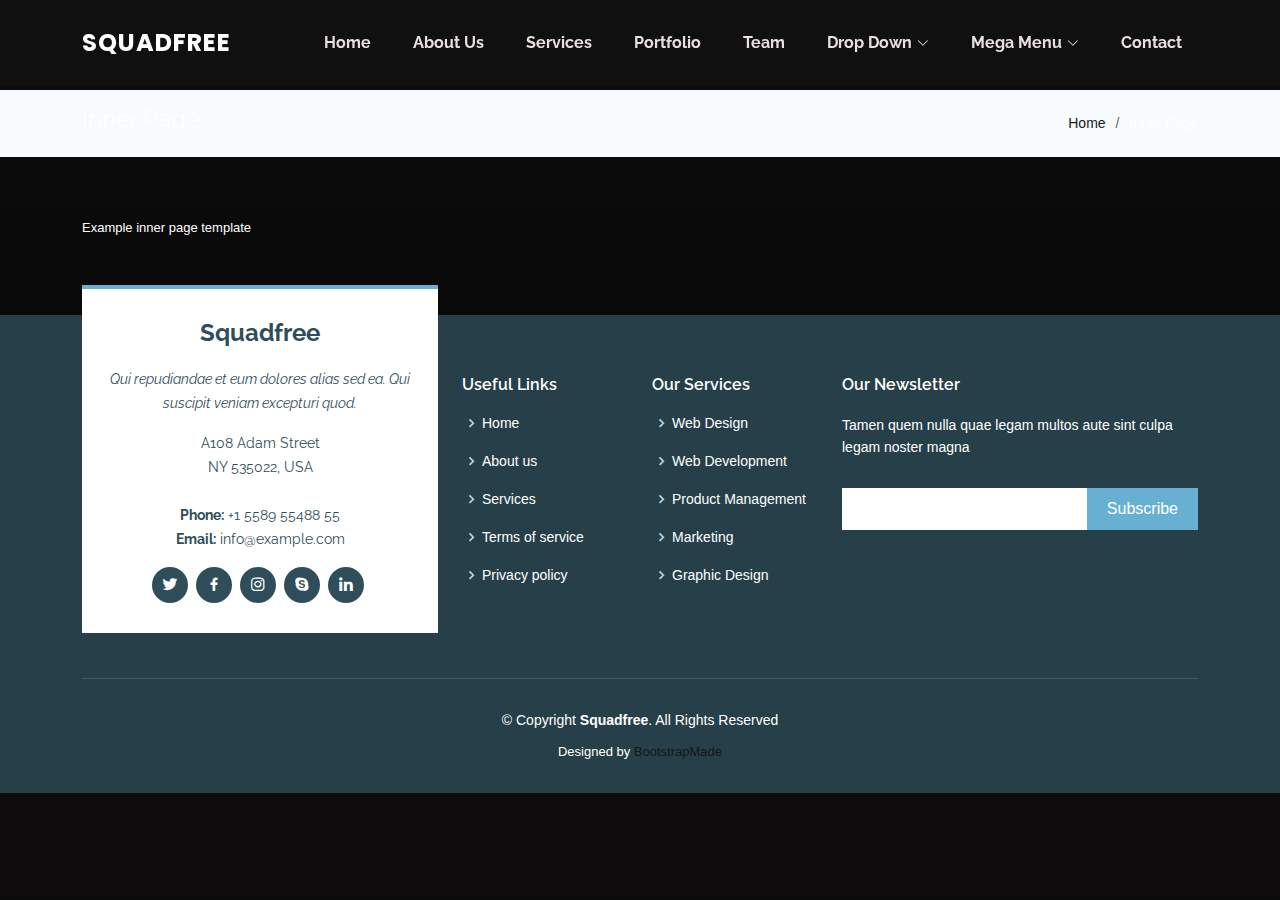
<file: Squadfree/inner-page.html>
<!DOCTYPE html>
<html lang="en">

<head>
  <meta charset="utf-8">
  <meta content="width=device-width, initial-scale=1.0" name="viewport">

  <title>Inner Page - Squadfree Bootstrap Template</title>
  <meta content="" name="description">
  <meta content="" name="keywords">

  <!-- Favicons -->
  <link href="assets/img/favicon.png" rel="icon">
  <link href="assets/img/apple-touch-icon.png" rel="apple-touch-icon">

  <!-- Google Fonts -->
  <link href="https://fonts.googleapis.com/css?family=Open+Sans:300,300i,400,400i,600,600i,700,700i|Raleway:300,300i,400,400i,500,500i,600,600i,700,700i|Poppins:300,300i,400,400i,500,500i,600,600i,700,700i" rel="stylesheet">

  <!-- Vendor CSS Files -->
  <link href="assets/vendor/aos/aos.css" rel="stylesheet">
  <link href="assets/vendor/bootstrap/css/bootstrap.min.css" rel="stylesheet">
  <link href="assets/vendor/bootstrap-icons/bootstrap-icons.css" rel="stylesheet">
  <link href="assets/vendor/boxicons/css/boxicons.min.css" rel="stylesheet">
  <link href="assets/vendor/glightbox/css/glightbox.min.css" rel="stylesheet">
  <link href="assets/vendor/swiper/swiper-bundle.min.css" rel="stylesheet">

  <!-- Template Main CSS File -->
  <link href="assets/css/style.css" rel="stylesheet">

  <!-- =======================================================
  * Template Name: Squadfree - v4.11.0
  * Template URL: https://bootstrapmade.com/squadfree-free-bootstrap-template-creative/
  * Author: BootstrapMade.com
  * License: https://bootstrapmade.com/license/
  ======================================================== -->
</head>

<body>

  <!-- ======= Header ======= -->
  <header id="header" class="fixed-top ">
    <div class="container d-flex align-items-center justify-content-between position-relative">

      <div class="logo">
        <h1 class="text-light"><a href="index.html"><span>Squadfree</span></a></h1>
        <!-- Uncomment below if you prefer to use an image logo -->
        <!-- <a href="index.html"><img src="assets/img/logo.png" alt="" class="img-fluid"></a>-->
      </div>

      <nav id="navbar" class="navbar">
        <ul>
          <li><a class="nav-link scrollto " href="#hero">Home</a></li>
          <li><a class="nav-link scrollto" href="#about">About Us</a></li>
          <li><a class="nav-link scrollto" href="#services">Services</a></li>
          <li><a class="nav-link scrollto" href="#portfolio">Portfolio</a></li>
          <li><a class="nav-link scrollto" href="#team">Team</a></li>
          <li class="dropdown"><a href="#"><span>Drop Down</span> <i class="bi bi-chevron-down"></i></a>
            <ul>
              <li><a href="#">Drop Down 1</a></li>
              <li class="dropdown"><a href="#"><span>Deep Drop Down</span> <i class="bi bi-chevron-right"></i></a>
                <ul>
                  <li><a href="#">Deep Drop Down 1</a></li>
                  <li><a href="#">Deep Drop Down 2</a></li>
                  <li><a href="#">Deep Drop Down 3</a></li>
                  <li><a href="#">Deep Drop Down 4</a></li>
                  <li><a href="#">Deep Drop Down 5</a></li>
                </ul>
              </li>
              <li><a href="#">Drop Down 2</a></li>
              <li><a href="#">Drop Down 3</a></li>
              <li><a href="#">Drop Down 4</a></li>
            </ul>
          </li>
          <li class="dropdown megamenu"><a href="#"><span>Mega Menu</span> <i class="bi bi-chevron-down"></i></a>
            <ul>
              <li>
                <strong>Column 1</strong>
                <a href="#">Column 1 link 1</a>
                <a href="#">Column 1 link 2</a>
                <a href="#">Column 1 link 3</a>
              </li>
              <li>
                <strong>Column 2</strong>
                <a href="#">Column 2 link 1</a>
                <a href="#">Column 2 link 2</a>
                <a href="#">Column 3 link 3</a>
              </li>
              <li>
                <strong>Column 3</strong>
                <a href="#">Column 3 link 1</a>
                <a href="#">Column 3 link 2</a>
                <a href="#">Column 3 link 3</a>
              </li>
              <li>
                <strong>Column 4</strong>
                <a href="#">Column 4 link 1</a>
                <a href="#">Column 4 link 2</a>
                <a href="#">Column 4 link 3</a>
              </li>
              <li>
                <strong>Column 5</strong>
                <a href="#">Column 5 link 1</a>
                <a href="#">Column 5 link 2</a>
                <a href="#">Column 5 link 3</a>
              </li>
            </ul>
          </li>
          <li><a class="nav-link scrollto" href="#contact">Contact</a></li>
        </ul>
        <i class="bi bi-list mobile-nav-toggle"></i>
      </nav><!-- .navbar -->

    </div>
  </header><!-- End Header -->

  <main id="main">

    <!-- ======= Breadcrumbs Section ======= -->
    <section class="breadcrumbs">
      <div class="container">

        <div class="d-flex justify-content-between align-items-center">
          <h2>Inner Page</h2>
          <ol>
            <li><a href="index.html">Home</a></li>
            <li>Inner Page</li>
          </ol>
        </div>

      </div>
    </section><!-- End Breadcrumbs Section -->

    <section class="inner-page">
      <div class="container">
        <p>
          Example inner page template
        </p>
      </div>
    </section>

  </main><!-- End #main -->

  <!-- ======= Footer ======= -->
  <footer id="footer">
    <div class="footer-top">
      <div class="container">
        <div class="row">

          <div class="col-lg-4 col-md-6">
            <div class="footer-info">
              <h3>Squadfree</h3>
              <p class="pb-3"><em>Qui repudiandae et eum dolores alias sed ea. Qui suscipit veniam excepturi quod.</em></p>
              <p>
                A108 Adam Street <br>
                NY 535022, USA<br><br>
                <strong>Phone:</strong> +1 5589 55488 55<br>
                <strong>Email:</strong> info@example.com<br>
              </p>
              <div class="social-links mt-3">
                <a href="#" class="twitter"><i class="bx bxl-twitter"></i></a>
                <a href="#" class="facebook"><i class="bx bxl-facebook"></i></a>
                <a href="#" class="instagram"><i class="bx bxl-instagram"></i></a>
                <a href="#" class="google-plus"><i class="bx bxl-skype"></i></a>
                <a href="#" class="linkedin"><i class="bx bxl-linkedin"></i></a>
              </div>
            </div>
          </div>

          <div class="col-lg-2 col-md-6 footer-links">
            <h4>Useful Links</h4>
            <ul>
              <li><i class="bx bx-chevron-right"></i> <a href="#">Home</a></li>
              <li><i class="bx bx-chevron-right"></i> <a href="#">About us</a></li>
              <li><i class="bx bx-chevron-right"></i> <a href="#">Services</a></li>
              <li><i class="bx bx-chevron-right"></i> <a href="#">Terms of service</a></li>
              <li><i class="bx bx-chevron-right"></i> <a href="#">Privacy policy</a></li>
            </ul>
          </div>

          <div class="col-lg-2 col-md-6 footer-links">
            <h4>Our Services</h4>
            <ul>
              <li><i class="bx bx-chevron-right"></i> <a href="#">Web Design</a></li>
              <li><i class="bx bx-chevron-right"></i> <a href="#">Web Development</a></li>
              <li><i class="bx bx-chevron-right"></i> <a href="#">Product Management</a></li>
              <li><i class="bx bx-chevron-right"></i> <a href="#">Marketing</a></li>
              <li><i class="bx bx-chevron-right"></i> <a href="#">Graphic Design</a></li>
            </ul>
          </div>

          <div class="col-lg-4 col-md-6 footer-newsletter">
            <h4>Our Newsletter</h4>
            <p>Tamen quem nulla quae legam multos aute sint culpa legam noster magna</p>
            <form action="" method="post">
              <input type="email" name="email"><input type="submit" value="Subscribe">
            </form>

          </div>

        </div>
      </div>
    </div>

    <div class="container">
      <div class="copyright">
        &copy; Copyright <strong><span>Squadfree</span></strong>. All Rights Reserved
      </div>
      <div class="credits">
        <!-- All the links in the footer should remain intact. -->
        <!-- You can delete the links only if you purchased the pro version. -->
        <!-- Licensing information: https://bootstrapmade.com/license/ -->
        <!-- Purchase the pro version with working PHP/AJAX contact form: https://bootstrapmade.com/squadfree-free-bootstrap-template-creative/ -->
        Designed by <a href="https://bootstrapmade.com/">BootstrapMade</a>
      </div>
    </div>
  </footer><!-- End Footer -->

  <a href="#" class="back-to-top d-flex align-items-center justify-content-center"><i class="bi bi-arrow-up-short"></i></a>

  <!-- Vendor JS Files -->
  <script src="assets/vendor/purecounter/purecounter_vanilla.js"></script>
  <script src="assets/vendor/aos/aos.js"></script>
  <script src="assets/vendor/bootstrap/js/bootstrap.bundle.min.js"></script>
  <script src="assets/vendor/glightbox/js/glightbox.min.js"></script>
  <script src="assets/vendor/isotope-layout/isotope.pkgd.min.js"></script>
  <script src="assets/vendor/swiper/swiper-bundle.min.js"></script>
  <script src="assets/vendor/php-email-form/validate.js"></script>

  <!-- Template Main JS File -->
  <script src="assets/js/main.js"></script>

</body>

</html>
</file>
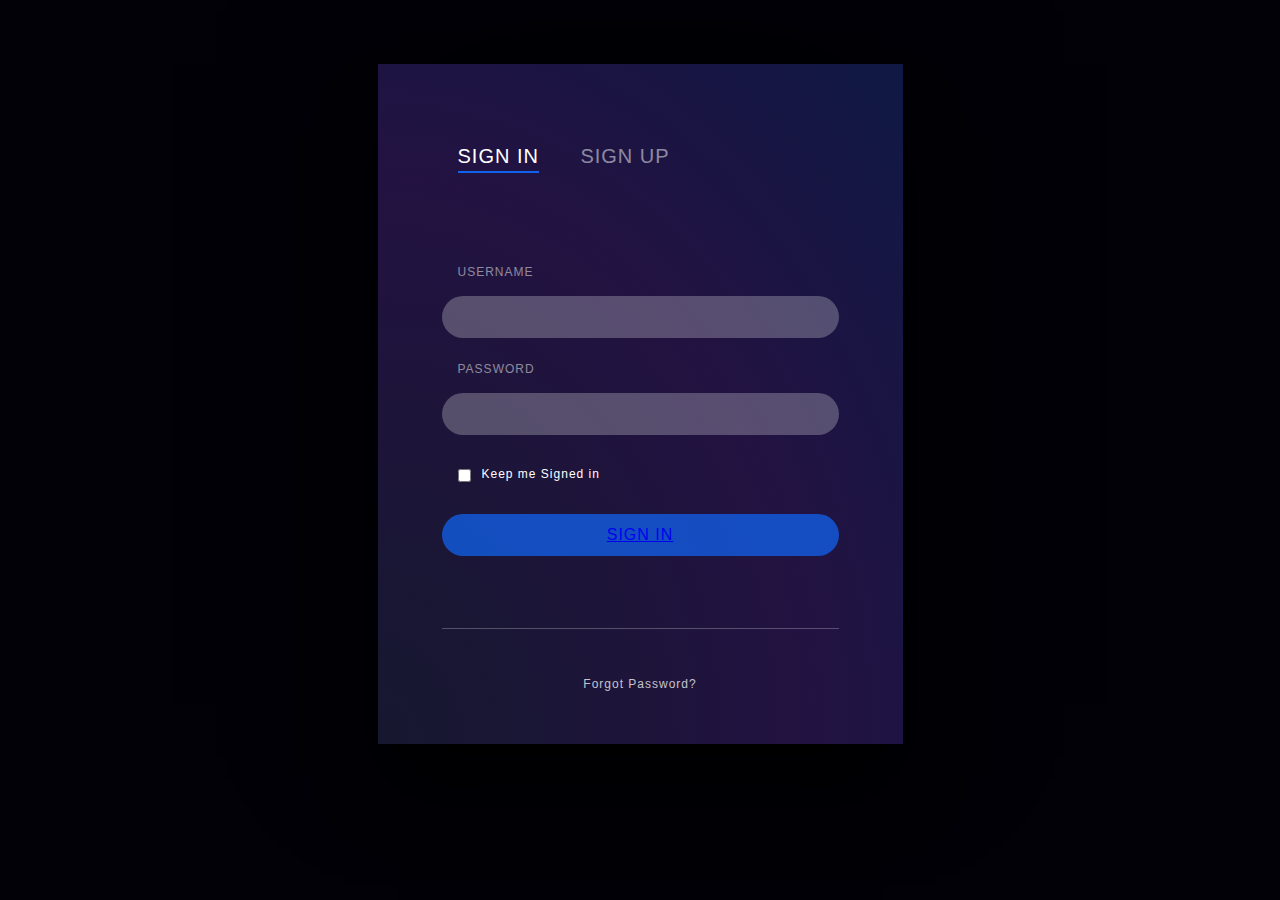
<file: Squadfree/login.html>
<!DOCTYPE html>
<html lang="en" >
<head>
  <meta charset="UTF-8">
  <title>Sign In / Sign Up | Nothing4us</title>
  <link href="assets/css/login.css" rel="stylesheet">
</head>
<body>
<!-- partial:index.partial.html -->
<div class="login-container">
	<form action="" class="form-login">
		<ul class="login-nav">
			<li class="login-nav__item active">
				<a href="#">Sign In</a>
			</li>
			<li class="login-nav__item">
				<a href="#">Sign Up</a>
			</li>
		</ul>
		<label for="login-input-user" class="login__label">
			Username
		</label>
		<input id="login-input-user" class="login__input" type="text" />
		<label for="login-input-password" class="login__label">
			Password
		</label>
		<input id="login-input-password" class="login__input" type="password" />
		<label for="login-sign-up" class="login__label--checkbox">
			<input id="login-sign-up" type="checkbox" class="login__input--checkbox" />
			Keep me Signed in
		</label>
		<button class="login__submit" disabled><a href="index.html">Sign In</a></button>
	</form>
	<a href="#" class="login__forgot">Forgot Password?</a>
</div>
<!-- partial -->
  
</body>
</html>
</file>
<file: Squadfree/assets/css/login.css>
body {
	background-color: #010107;
	font-family: 'Montserrat', sans-serif;
	font-size: 16px;
	line-height: 1.25;
	letter-spacing: 1px;
}

* {
	box-sizing: border-box;
	transition: .25s all ease;
}

.login-container {
	display: block;
	position: relative;
	z-index: 0;
	margin: 4rem auto 0;
  padding: 5rem 4rem 0 4rem;
	width: 100%;
	max-width: 525px;
	min-height: 680px;
	background-image: url(https://s3-us-west-2.amazonaws.com/s.cdpn.io/283591/login-background.jpg);
	box-shadow: 0 50px 70px -20px rgba(0, 0, 0, 0.85);
}

.login-container:after {
	content: '';
	display: inline-block;
	position: absolute;
	z-index: 0;
	top: 0;
	right: 0;
	bottom: 0;
	left: 0;
	background-image: radial-gradient(ellipse at left bottom, rgba(22, 24, 47, 1) 0%,rgba(38, 20, 72, .9) 59%, rgba(17, 27, 75, .9) 100%);
	box-shadow: 0 -20px 150px -20px rgba(0, 0, 0, 0.5);
}

.form-login {
	position: relative;
	z-index: 1;
  padding-bottom: 4.5rem;
  border-bottom: 1px solid rgba(255, 255, 255, 0.25);
}

.login-nav {
	position: relative;
	padding: 0;
	margin: 0 0 6em 1rem;
}

.login-nav__item {
	list-style: none;
	display: inline-block;
}

.login-nav__item + .login-nav__item {
	margin-left: 2.25rem;
}

.login-nav__item a {
	position: relative;
	color: rgba(255, 255, 255, 0.5);
	text-decoration: none;
	text-transform: uppercase;
	font-weight: 500;
	font-size: 1.25rem;
	padding-bottom: .5rem;
	transition: .20s all ease;
}

.login-nav__item.active a,
.login-nav__item a:hover{
	color: #ffffff;
	transition: .15s all ease;
}

.login-nav__item a:after {
	content: '';
  display: inline-block;
  height: 10px;
  background-color: rgb(255, 255, 255);
  position: absolute;
  right: 100%;
  bottom: -1px;
  left: 0;
  border-radius: 50%;
  transition: .15s all ease;
}

.login-nav__item a:hover:after,
.login-nav__item.active a:after{
	background-color: rgb(17, 97, 237);
	height: 2px;
	right: 0;
	bottom: 2px;
	border-radius: 0;
	transition: .20s all ease;
}
.login__label {
	display: block;
	padding-left: 1rem;
}

.login__label,
.login__label--checkbox {
	color: rgba(255, 255, 255, 0.5);
	text-transform: uppercase;
	font-size: .75rem;
	margin-bottom: 1rem;
}

.login__label--checkbox {
	display: inline-block;
	position: relative;
	padding-left: 1.5rem;
	margin-top: 2rem;
	margin-left: 1rem;
	color: #ffffff;
	font-size: .75rem;
	text-transform: inherit;
}

.login__input {
	color: white;
	font-size: 1.15rem;
	width: 100%;
	padding: .5rem 1rem;
	border: 2px solid transparent;
	outline: none;
	border-radius: 1.5rem;
	background-color: rgba(255, 255, 255, 0.25);
	letter-spacing: 1px;
}

.login__input:hover,
.login__input:focus{
	color: white;
	border: 2px solid rgba(255, 255, 255, 0.5);
	background-color: transparent;
}

.login__input + .login__label {
	margin-top: 1.5rem;
}

.login__input--checkbox {
	position: absolute;
	top: .1rem;
	left: 0;
	margin: 0;
}

.login__submit {
	color: #ffffff;
	font-size: 1rem;
	font-family: 'Montserrat', sans-serif;
	text-transform: uppercase;
	letter-spacing: 1px;
	margin-top: 1rem;
	padding: .75rem;
	border-radius: 2rem;
	display: block;
	width: 100%;
	background-color: rgba(17, 97, 237, .75);
	border: none;
	cursor: pointer;
}

.login__submit:hover {
	background-color: rgba(17, 97, 237, 1);
}

.login__forgot {
	display: block;
	margin-top: 3rem;
	text-align: center;
	color: rgba(255, 255, 255, 0.75);
	font-size: .75rem;
	text-decoration: none;
	position: relative;
	z-index: 1;
}

.login__forgot:hover {
	color: rgb(17, 97, 237);
}
</file>
<file: Squadfree/assets/css/style.css>
/**
* Template Name: Squadfree - v4.11.0
* Template URL: https://bootstrapmade.com/squadfree-free-bootstrap-template-creative/
* Author: BootstrapMade.com
* License: https://bootstrapmade.com/license/
*/

/*--------------------------------------------------------------
# General
--------------------------------------------------------------*/
body {
  font-family: "Open Sans", sans-serif;
  color: #444444;
}

a {
  text-decoration: none;
  color: #161819;
}

a:hover {
  color: #161819;
  text-decoration: none;
}

h1,
h2,
h3,
h4,
h5,
h6 {
  font-family: "Raleway", sans-serif;
}

#main {
  margin-top: 90px;
}

/*--------------------------------------------------------------
# Back to top button
--------------------------------------------------------------*/
.back-to-top {
  position: fixed;
  visibility: hidden;
  opacity: 0;
  right: 15px;
  bottom: 15px;
  z-index: 998;
  background: #2f3031;
  width: 40px;
  height: 40px;
  border-radius: 50px;
  transition: all 0.4s;
}

.back-to-top i {
  font-size: 24px;
  color: #fff;
  line-height: 0;
}

.back-to-top:hover {
  background: #2f3031;
  color: #fff;
}

.back-to-top.active {
  visibility: visible;
  opacity: 1;
}

/*--------------------------------------------------------------
# Disable aos animation delay on mobile devices
--------------------------------------------------------------*/
@media screen and (max-width: 768px) {
  [data-aos-delay] {
    transition-delay: 0 !important;
  }
}

/*--------------------------------------------------------------
# Header
--------------------------------------------------------------*/
#header {
  transition: all 0.5s;
  z-index: 997;
  transition: all 0.5s;
  padding: 24px 0;
  background: rgba(17, 17, 18, 0.8);
}

#header.header-transparent {
  background: transparent;
}

#header.header-scrolled {
  background: rgba(16, 16, 16, 0.9);
  padding: 12px;
}

#header .logo h1 {
  font-size: 24px;
  margin: 0;
  line-height: 1;
  font-weight: 700;
  letter-spacing: 1px;
  font-family: "Poppins", sans-serif;
  text-transform: uppercase;
}

#header .logo h1 a,
#header .logo h1 a:hover {
  color: #fff;
  text-decoration: none;
}

#header .logo img {
  padding: 0;
  margin: 0;
  max-height: 40px;
}

@media (max-width: 768px) {
  #header.header-scrolled {
    padding: 15px 0;
  }
}

/*--------------------------------------------------------------
# Navigation Menu
--------------------------------------------------------------*/
/**
* Desktop Navigation 
*/
.navbar {
  padding: 0;
  position: static;
}

.navbar ul {
  margin: 0;
  padding: 0;
  display: flex;
  list-style: none;
  align-items: center;
}

.navbar li {
  position: relative;
}

.navbar a,
.navbar a:focus {
  display: flex;
  align-items: center;
  justify-content: space-between;
  padding: 8px 16px;
  margin-left: 10px;
  font-family: "Raleway", sans-serif;
  font-size: 16px;
  font-weight: 700;
  color: rgb(233, 223, 223);
  white-space: nowrap;
  transition: 0.3s;
}

.navbar a i,
.navbar a:focus i {
  font-size: 12px;
  line-height: 0;
  margin-left: 5px;
}

.navbar a:hover,
.navbar .active,
.navbar .active:focus,
.navbar li:hover>a {
  background: rgba(244, 228, 4, 0.2);
}

.navbar .dropdown ul {
  display: block;
  position: absolute;
  left: 10px;
  top: calc(100% + 30px);
  margin: 0;
  padding: 10px 0;
  z-index: 99;
  opacity: 0;
  visibility: hidden;
  background: #000000;
  box-shadow: 0px 0px 30px rgba(127, 137, 161, 0.25);
  transition: 0.3s;
}

.navbar .dropdown ul li {
  min-width: 200px;
}

.navbar .dropdown ul a {
  padding: 10px 20px;
  font-size: 15px;
  text-transform: none;
  font-weight: 600;
  color: #1e2021;
}

.navbar .dropdown ul a i {
  font-size: 12px;
}

.navbar .dropdown ul a:hover,
.navbar .dropdown ul .active:hover,
.navbar .dropdown ul li:hover>a {
  color: #1e2021;
}

.navbar .dropdown:hover>ul {
  opacity: 1;
  top: 100%;
  visibility: visible;
}

.navbar .about_us {
  position: static;
}

.navbar .about_us ul {
  margin: 0;
  padding: 10px;
  display: block;
  position: absolute;
  top: 130%;
  left: 0;
  right: 0;
  visibility: hidden;
  opacity: 0;
  display: flex;
  transition: 0.3s;
  border-radius: 4px;
  z-index: 99;
}

.navbar .about_us ul li {
  flex: 1;
}

.navbar .about_us ul li strong {
  padding: 10px 0 10px 20px;
  display: block;
}

.navbar .about_us ul li a,
.navbar .about_us ul li:hover>a {
  color: rgba(var(--color-white-rgb), 0.5);
  background: none;
  padding: 8px 10px;
}

.navbar .about_us ul li a:hover,
.navbar .about_us ul li .active,
.navbar .about_us ul li .active:hover {
  color: #0978e7;
}

.navbar .about_us:hover>ul {
  opacity: 1;
  top: 100%;
  visibility: visible;
}

.navbar .dropdown .dropdown ul {
  top: 0;
  left: calc(100% - 30px);
  visibility: hidden;
}

.navbar .dropdown .dropdown:hover>ul {
  opacity: 1;
  top: 0;
  left: 100%;
  visibility: visible;
}

@media (max-width: 1366px) {
  .navbar .dropdown .dropdown ul {
    left: -90%;
  }

  .navbar .dropdown .dropdown:hover>ul {
    left: -100%;
  }
}

/**
* Mobile Navigation 
*/
.mobile-nav-toggle {
  color: #fff;
  font-size: 28px;
  cursor: pointer;
  display: none;
  line-height: 0;
  transition: 0.5s;
}

@media (max-width: 991px) {
  .mobile-nav-toggle {
    display: block;
  }

  .navbar ul {
    display: none;
  }
}

.navbar-mobile {
  position: fixed;
  overflow: hidden;
  top: 0;
  right: 0;
  left: 0;
  bottom: 0;
  background: rgba(26, 27, 27, 0.9);
  transition: 0.3s;
}

.navbar-mobile .mobile-nav-toggle {
  position: absolute;
  top: 15px;
  right: 15px;
}

.navbar-mobile ul {
  display: block;
  position: absolute;
  top: 55px;
  right: 15px;
  bottom: 15px;
  left: 15px;
  padding: 10px 0;
  background-color: rgb(0, 0, 0);
  overflow-y: auto;
  transition: 0.3s;
}

.navbar-mobile a,
.navbar-mobile a:focus {
  padding: 10px 20px;
  font-size: 15px;
  color: #fdffff;
}

.navbar-mobile a:hover,
.navbar-mobile .active,
.navbar-mobile li:hover>a {
  color: #f3ea00;
}

.navbar-mobile .getstarted,
.navbar-mobile .getstarted:focus {
  margin: 15px;
}

.navbar-mobile .dropdown ul {
  position: static;
  display: none;
  margin: 10px 20px;
  padding: 10px 0;
  z-index: 99;
  opacity: 1;
  visibility: visible;
  background: rgb(0, 0, 0);
  box-shadow: 0px 0px 30px rgba(127, 137, 161, 0.25);
}

.navbar-mobile .dropdown ul li {
  min-width: 200px;
}

.navbar-mobile .dropdown ul a {
  padding: 10px 20px;
}

.navbar-mobile .dropdown ul a i {
  font-size: 12px;
}

.navbar-mobile .dropdown ul a:hover,
.navbar-mobile .dropdown ul .active:hover,
.navbar-mobile .dropdown ul li:hover>a {
  color: #1c1d1d;
}

.navbar-mobile .dropdown>.dropdown-active {
  display: block;
}

.navbar-mobile .about_us ul li a,
.navbar-mobile .about_us ul li:hover>a {
  color: rgba(var(--color-white-rgb), 0.5);
  background: none;
}

.navbar-mobile .about_us ul li a:hover,
.navbar-mobile .about_us ul li .active,
.navbar-mobile .about_us ul li .active:hover {
  color: #0ec7d8;
}

/*--------------------------------------------------------------
# Hero Section
--------------------------------------------------------------*/
#hero {
  width: 100%;
  height: 100vh;
  background: linear-gradient(rgba(59, 60, 60, 0.5), rgba(49, 50, 50, 0.2)), url("../img/hero-bg.jpg") top center;
  background-size: cover;
  position: relative;
  margin-bottom: -90px;
}

#hero .hero-container {
  position: absolute;
  bottom: 0;
  top: 0;
  left: 0;
  right: 0;
  display: flex;
  justify-content: center;
  align-items: center;
  flex-direction: column;
  text-align: center;
}

#hero h1 {
  margin: 0 0 10px 0;
  font-size: 64px;
  font-weight: 700;
  line-height: 56px;
  text-transform: uppercase;
  color: #fff;
  text-shadow: -1px 0 2px #2b2e2f;
}

#hero h2 {
  color: #fff;
  margin-bottom: 50px;
  font-size: 20px;
  text-transform: uppercase;
  font-weight: 700;
  text-shadow: -1px 0 2px #323334;
}

#hero .btn-get-started {
  font-size: 36px;
  display: inline-block;
  padding: 4px 0;
  border-radius: 50px;
  transition: 0.3s ease-in-out;
  margin: 10px;
  width: 64px;
  height: 64px;
  text-align: center;
  border: 2px solid #fff;
  color: #fff;
}

#hero .btn-get-started:hover {
  padding-top: 8px;
  background: rgba(255, 255, 255, 0.15);
}

@media (min-width: 1024px) {
  #hero {
    background-attachment: fixed;
  }
}

@media (max-width: 768px) {
  #hero h1 {
    font-size: 28px;
    line-height: 36px;
  }

  #hero h2 {
    font-size: 18px;
    line-height: 24px;
    margin-bottom: 30px;
  }
}

/*--------------------------------------------------------------
# Sections General
--------------------------------------------------------------*/
section {
  padding: 60px 0;
  overflow: hidden;
}

.section-bg {
  background-color: #f4f9fc;
}

.section-title {
  text-align: center;
  padding-bottom: 30px;
  color: #157a44;
}

.section-title h2 {
  font-size: 32px;
  font-weight: bold;
  position: relative;
  margin-bottom: 30px;
  color:#eae60c;
  z-index: 2;
}

.section-title h2::after {
  content: "";
  position: absolute;
  left: 50%;
  top: 50%;
  transform: translate(-50%, -50%);
  width: 122px;
  height: 66px;
  background: url(../img/section-title-bg.png) no-repeat;
  z-index: -1;
}

.section-title p {
  margin-bottom: 0;
  color: #212222;
}

/*--------------------------------------------------------------
# Breadcrumbs
--------------------------------------------------------------*/
.breadcrumbs {
  padding: 15px 0;
  background-color: #f8fbfd;
  min-height: 40px;
}

.breadcrumbs h2 {
  font-size: 24px;
  font-weight: 300;
}

.breadcrumbs ol {
  display: flex;
  flex-wrap: wrap;
  list-style: none;
  padding: 0;
  margin: 0;
  font-size: 14px;
}

.breadcrumbs ol li+li {
  padding-left: 10px;
}

.breadcrumbs ol li+li::before {
  display: inline-block;
  padding-right: 10px;
  color: #64686b;
  content: "/";
}

@media (max-width: 768px) {
  .breadcrumbs .d-flex {
    display: block !important;
  }

  .breadcrumbs ol {
    display: block;
  }

  .breadcrumbs ol li {
    display: inline-block;
  }
}

/*--------------------------------------------------------------
# About
--------------------------------------------------------------*/
.about {
  background: url("../img/about-bg.jpg") center center no-repeat;
  background-size: cover;
  padding: 60px 0;
  position: relative;
}

.about::before {
  content: "";
  position: absolute;
  left: 0;
  right: 0;
  top: 0;
  bottom: 0;
  background: rgba(13, 13, 13, 0.75);
  z-index: 9;
}

.about .container {
  position: relative;
  z-index: 10;
}

.about .content {
  padding: 30px 30px 30px 0;
}

.about .content h3 {
  font-weight: 700;
  font-size: 34px;
  color: #f6f7f7;
  margin-bottom: 30px;
}

.about .content p {
  margin-bottom: 30px;
}

.about .content .about-btn {
  display: inline-block;
  background: #dadee2;
  padding: 6px 44px 8px 30px;
  color: #5a595b;
  border-radius: 50px;
  transition: 0.3s;
  position: relative;
}

.about .content .about-btn i {
  font-size: 18px;
  position: absolute;
  right: 18px;
  top: 9px;
}

.about .content .about-btn:hover {
  background: #91989b;
}

.about .icon-boxes .icon-box {
  margin-top: 30px;
}

.about .icon-boxes .icon-box i {
  font-size: 40px;
  color: #e9edef;
  margin-bottom: 10px;
}

.about .icon-boxes .icon-box h4 {
  font-size: 20px;
  font-weight: 700;
  margin: 0 0 10px 0;
}

.about .icon-boxes .icon-box p {
  font-size: 15px;
  color: #c5bdbd;
}

@media (max-width: 1200px) {
  .about .content {
    padding-right: 0;
  }
}

@media (max-width: 768px) {
  .about {
    text-align: center;
  }
}

/*--------------------------------------------------------------
#   ces
--------------------------------------------------------------*/
.services .icon-box {
  padding: 30px;
  position: relative;
  overflow: hidden;
  background: #fff;
  box-shadow: 0 0 29px 0 rgba(68, 88, 144, 0.12);
  transition: all 0.3s ease-in-out;
  border-radius: 8px;
  z-index: 1;
}

.services .icon-box::before {
  content: "";
  position: absolute;
  background: white;
  right: 0;
  left: 0;
  bottom: 0;
  top: 100%;
  transition: all 0.3s;
  z-index: -1;
}

.services .icon-box:hover::before {
  background: #09ecec;
  top: 0;
  border-radius: 0px;
}

.services .icon {
  margin-bottom: 15px;
}

.services .icon i {
  font-size: 48px;
  line-height: 1;
  color: #2e2f30;
  transition: all 0.3s ease-in-out;
}

.services .title {
  font-weight: 700;
  margin-bottom: 15px;
  font-size: 18px;
}

.services .title a {
  color: #bbb rown;;
}

.services .description {
  font-size: 15px;
  line-height: 28px;
  margin-bottom: 0;
}

.services .icon-box:hover .title a,
.services .icon-box:hover .description {
  color: #fff;
}

.services .icon-box:hover .icon i {
  color: #fff;
}

/*--------------------------------------------------------------
# Counts
--------------------------------------------------------------*/
.counts {
  padding-bottom: 30px;
}

.counts .count-box {
  padding: 30px;
  width: 100%;
}

.counts .count-box i {
  display: block;
  font-size: 44px;
  color: #3b3d3d;
  float: left;
  line-height: 0;
}

.counts .count-box span {
  font-size: 48px;
  line-height: 40px;
  display: block;
  font-weight: 700;
  color: #292b2d;
  margin-left: 60px;
}

.counts .count-box p {
  padding: 15px 0 0 0;
  margin: 0 0 0 60px;
  font-family: "Raleway", sans-serif;
  font-size: 14px;
  color: #282b2c;
}

.counts .count-box a {
  font-weight: 600;
  display: block;
  margin-top: 20px;
  color: #292c2e;
  font-size: 15px;
  font-family: "Poppins", sans-serif;
  transition: ease-in-out 0.3s;
}

.counts .count-box a:hover {
  color: #3f4041;
}

/*--------------------------------------------------------------
# Cta
--------------------------------------------------------------*/
.cta {
  background: linear-gradient(rgba(66, 67, 68, 0.8), rgba(55, 56, 56, 0.8)), url("../img/cta-bg.jpg") fixed center center;
  background-size: cover;
  padding: 60px 0;
}

.cta h3 {
  color: #fff;
  font-size: 28px;
  font-weight: 700;
}

.cta p {
  color: #fff;
}

.cta .cta-btn {
  font-family: "Raleway", sans-serif;
  text-transform: uppercase;
  font-weight: 500;
  font-size: 16px;
  letter-spacing: 1px;
  display: inline-block;
  padding: 8px 28px;
  border-radius: 25px;
  transition: 0.5s;
  margin-top: 10px;
  border: 2px solid rgba(255, 255, 255, 0.5);
  color: #fff;
}

.cta .cta-btn:hover {
  border-color: #fff;
}

/*--------------------------------------------------------------
# Portfolio
--------------------------------------------------------------*/
body {
  background: linear-gradient(#0e0c0c, #040404);
  background: linear-gradient(#302d2rgb(22, 21, 21)fff);
  font-family: Verdana,Arial,Helvetica,sans-serif;
  font-size: small;
  color: #fff;
  /* padding: 0; */
  /* margin: 0; */
  line-height: 1.7em;
}

button {
  background-color: rgba(255,255,255,.5);
  padding: 10px;
  outline: none;
  border: 1px solid #fff;
  border-radius: 5px;
}

.wrapper {
  max-width: 450px;
  height: 80vh;
  /* box-sizing: border-box; */
  margin: auto;
  padding: 0;
  background-color: rgba(255,255,255,.1);
  display: flex;
  flex-direction: column;
  border-left: 1px solid rgba(255,255,255,.2);
  border-right: 1px solid rgba(255,255,255,.2);
}
form {
  flex: 5;
  display: block;
  padding: 15px;
}
.text-box {
  font-size: 10px;
  display: flex;
  width: 100%;
}
input#message {
  padding-left: 11px;
  padding-right: 9px;
  font-size: 16px;
  height: 27px;
  display: block;
  flex: 10;
  outline: none;
  margin: 0 10px 0 0;
  /* box-sizing: border-box; */
  border: 1px solid #aaa;
  border-radius: 13px;
}

input.send-button {
  display: block;
  background-color: rgba(255,255,255,.6);
  flex: 1;
  border: 1px solid rgba(0,0,0,.2);
  height: 27px;
  box-sizing: border-box;
  font-size: 16px;
  line-height: 25px;
  padding: 0;
  border-radius: 13px;
}

div#dialogue {
  overflow-x: none;
  overflow-y: auto;
  display: block;
  flex: 95;
  box-sizing: border-box;
  width: 100%;
  padding: 15px;
}

.bot-row, .user-row {
  padding: 1px 0 10px 0;
  display: block;
  postion: relative;
}
.user-row {
  text-align: right;
}

.user, .bot {
  font-size: 16px;
  padding: 5px 8px;
  margin: 1px;
  border-radius: 10px;
  display: inline-block;
  postion: relative;
}
.bot {
  margin-right: 50px;
  background-color: #dbf400;
  border-bottom-left-radius: 0;
  color: black;
}
.user {
  margin-left: 40px;
  color: rgb(0, 0, 0);
  background-color: #7d6809; 
  border-bottom-right-radius: 0;
}
/*--------------------------------------------------------------
# Testimonials
--------------------------------------------------------------*/
.testimonials .testimonials-carousel,
.testimonials .testimonials-slider {
  overflow: hidden;
}

.testimonials .testimonials-carousel,
.testimonials .testimonials-slider {
  overflow: hidden;
}

.testimonials .testimonial-item {
  box-sizing: content-box;
  text-align: center;
  min-height: 320px;
}

.testimonials .testimonial-item .testimonial-img {
  width: 90px;
  border-radius: 50%;
  margin: 0 auto;
}

.testimonials .testimonial-item h3 {
  font-size: 18px;
  font-weight: bold;
  margin: 10px 0 5px 0;
  color: #111;
}

.testimonials .testimonial-item h4 {
  font-size: 14px;
  color: #999;
  margin: 0;
}

.testimonials .testimonial-item .quote-icon-left,
.testimonials .testimonial-item .quote-icon-right {
  color: #d5e9f2;
  font-size: 26px;
}

.testimonials .testimonial-item .quote-icon-left {
  display: inline-block;
  left: -5px;
  position: relative;
}

.testimonials .testimonial-item .quote-icon-right {
  display: inline-block;
  right: -5px;
  position: relative;
  top: 10px;
}

.testimonials .testimonial-item p {
  font-style: italic;
  margin: 0 15px 15px 15px;
  padding: 20px;
  background: rgb(0, 0, 0);
  position: relative;
  margin-bottom: 35px;
  border-radius: 6px;
  box-shadow: 0px 2px 15px rgba(0, 0, 0, 0.1);
}

.testimonials .testimonial-item p::after {
  content: "";
  width: 0;
  height: 0;
  border-top: 20px solid #fff;
  border-right: 20px solid transparent;
  border-left: 20px solid transparent;
  position: absolute;
  bottom: -20px;
  left: calc(50% - 20px);
}

.testimonials .swiper-pagination {
  margin-top: 20px;
  position: relative;
}

.testimonials .swiper-pagination .swiper-pagination-bullet {
  width: 12px;
  height: 12px;
  background-color: #fff;
  opacity: 1;
  border: 1px solid #67b0d1;
}

.testimonials .swiper-pagination .swiper-pagination-bullet-active {
  background-color: #67b0d1;
}

/*--------------------------------------------------------------
# Team
--------------------------------------------------------------*/
.team .member {
  text-align: center;
  margin-bottom: 80px;
  position: relative;
}

.team .member .pic {
  overflow: hidden;
}

.team .member .member-info {
  position: absolute;
  top: 85%;
  left: 20px;
  right: 20px;
  background: #fff;
  padding: 20px 0;
  color: #2f4d5a;
  box-shadow: 0px 2px 15px rgba(0, 0, 0, 0.1);
  max-height: 95px;
  overflow: hidden;
  transition: max-height 0.5s ease-in-out;
}

.team .member:hover .member-info {
  max-height: 300px;
}

.team .member h4 {
  font-weight: 700;
  margin-bottom: 10px;
  font-size: 16px;
  color: #2f4d5a;
  position: relative;
  padding-bottom: 10px;
}

.team .member h4::after {
  content: "";
  position: absolute;
  display: block;
  width: 50px;
  height: 1px;
  background: #b1cbd7;
  bottom: 0;
  left: calc(50% - 25px);
}

.team .member span {
  font-style: italic;
  display: block;
  font-size: 13px;
}

.team .member .social {
  margin-top: 15px;
}

.team .member .social a {
  transition: color 0.3s;
  color: #52869d;
}

.team .member .social a:hover {
  color: #67b0d1;
}

.team .member .social i {
  font-size: 16px;
  margin: 0 2px;
}

@media (max-width: 992px) {
  .team .member {
    margin-bottom: 110px;
  }
}

/*--------------------------------------------------------------
# Contact
--------------------------------------------------------------*/
.contact {
  padding-bottom: 80px;
}

.contact .info-box {
  color: #444444;
  background: #fff;
  text-align: center;
  box-shadow: 0 0 30px rgba(214, 215, 216, 0.6);
  padding: 20px 0 30px 0;
}

.contact .info-box i {
  font-size: 32px;
  color: #67b0d1;
  border-radius: 50%;
  padding: 8px;
  border: 2px dotted #f0f7fa;
}

.contact .info-box h3 {
  font-size: 20px;
  color: #777777;
  font-weight: 700;
  margin: 10px 0;
}

.contact .info-box p {
  padding: 0;
  line-height: 24px;
  font-size: 14px;
  margin-bottom: 0;
}

.contact .php-email-form {
  box-shadow: 0 0 30px rgba(214, 215, 216, 0.6);
  padding: 30px;
  background: #fff;
}

.contact .php-email-form .error-message {
  display: none;
  color: #fff;
  background: #ed3c0d;
  text-align: left;
  padding: 15px;
  font-weight: 600;
}

.contact .php-email-form .error-message br+br {
  margin-top: 25px;
}

.contact .php-email-form .sent-message {
  display: none;
  color: #fff;
  background: #18d26e;
  text-align: center;
  padding: 15px;
  font-weight: 600;
}

.contact .php-email-form .loading {
  display: none;
  background: #fff;
  text-align: center;
  padding: 15px;
}

.contact .php-email-form .loading:before {
  content: "";
  display: inline-block;
  border-radius: 50%;
  width: 24px;
  height: 24px;
  margin: 0 10px -6px 0;
  border: 3px solid #18d26e;
  border-top-color: #eee;
  -webkit-animation: animate-loading 1s linear infinite;
  animation: animate-loading 1s linear infinite;
}

.contact .php-email-form input,
.contact .php-email-form textarea {
  border-radius: 0;
  box-shadow: none;
  font-size: 14px;
}

.contact .php-email-form input::focus,
.contact .php-email-form textarea::focus {
  background-color: #67b0d1;
}

.contact .php-email-form input {
  padding: 10px 15px;
}

.contact .php-email-form textarea {
  padding: 12px 15px;
}

.contact .php-email-form button[type=submit] {
  background: #67b0d1;
  border: 0;
  padding: 10px 24px;
  color: #fff;
  transition: 0.4s;
}

.contact .php-email-form button[type=submit]:hover {
  background: #8ec4dd;
}

@-webkit-keyframes animate-loading {
  0% {
    transform: rotate(0deg);
  }

  100% {
    transform: rotate(360deg);
  }
}

@keyframes animate-loading {
  0% {
    transform: rotate(0deg);
  }

  100% {
    transform: rotate(360deg);
  }
}

/*--------------------------------------------------------------
# Footer
--------------------------------------------------------------*/
#footer {
  background: #263f49;
  padding: 0 0 30px 0;
  color: #fff;
  font-size: 14px;
}

#footer .footer-top {
  padding: 60px 0 30px 0;
}

#footer .footer-top .footer-info {
  margin-top: -90px;
  margin-bottom: 15px;
  background: white;
  color: #2f4d5a;
  border-top: 4px solid #67b0d1;
  text-align: center;
  padding: 30px 20px;
}

#footer .footer-top .footer-info h3 {
  font-size: 24px;
  margin: 0 0 20px 0;
  padding: 2px 0 2px 0;
  line-height: 1;
  font-weight: 700;
}

#footer .footer-top .footer-info p {
  font-size: 14px;
  line-height: 24px;
  margin-bottom: 0;
  font-family: "Raleway", sans-serif;
}

#footer .footer-top .social-links a {
  font-size: 18px;
  display: inline-block;
  background: #2f4d5a;
  color: #fff;
  line-height: 1;
  padding: 8px 0;
  margin-right: 4px;
  border-radius: 50%;
  text-align: center;
  width: 36px;
  height: 36px;
  transition: 0.3s;
}

#footer .footer-top .social-links a:hover {
  background: #67b0d1;
  color: #fff;
  text-decoration: none;
}

#footer .footer-top h4 {
  font-size: 16px;
  font-weight: 600;
  color: #fff;
  position: relative;
  padding-bottom: 12px;
}

#footer .footer-top .footer-links {
  margin-bottom: 30px;
}

#footer .footer-top .footer-links ul {
  list-style: none;
  padding: 0;
  margin: 0;
}

#footer .footer-top .footer-links ul i {
  padding-right: 2px;
  color: #b5d9e9;
  font-size: 18px;
  line-height: 1;
}

#footer .footer-top .footer-links ul li {
  padding: 10px 0;
  display: flex;
  align-items: center;
}

#footer .footer-top .footer-links ul li:first-child {
  padding-top: 0;
}

#footer .footer-top .footer-links ul a {
  color: #fff;
  transition: 0.3s;
  display: inline-block;
  line-height: 1;
}

#footer .footer-top .footer-links ul a:hover {
  color: #a2cfe3;
}

#footer .footer-top .footer-newsletter form {
  margin-top: 30px;
  background: #fff;
  padding: 6px 10px;
  position: relative;
  border-radius: 4;
}

#footer .footer-top .footer-newsletter form input[type=email] {
  border: 0;
  padding: 4px;
  width: calc(100% - 110px);
}

#footer .footer-top .footer-newsletter form input[type=submit] {
  position: absolute;
  top: 0;
  right: 0;
  bottom: 0;
  border: 0;
  background: none;
  font-size: 16px;
  padding: 0 20px;
  background: #67b0d1;
  color: #fff;
  transition: 0.3s;
  border-radius: 4;
}

#footer .footer-top .footer-newsletter form input[type=submit]:hover {
  background: #409cc5;
}

#footer .copyright {
  border-top: 1px solid #385b6b;
  text-align: center;
  padding-top: 30px;
}

#footer .credits {
  padding-top: 10px;
  text-align: center;
  font-size: 13px;
  color: #fff;
}

@media (max-width: 575px) {
  #footer .footer-top .footer-info {
    margin: -20px 0 30px 0;
  }
}
</file>
